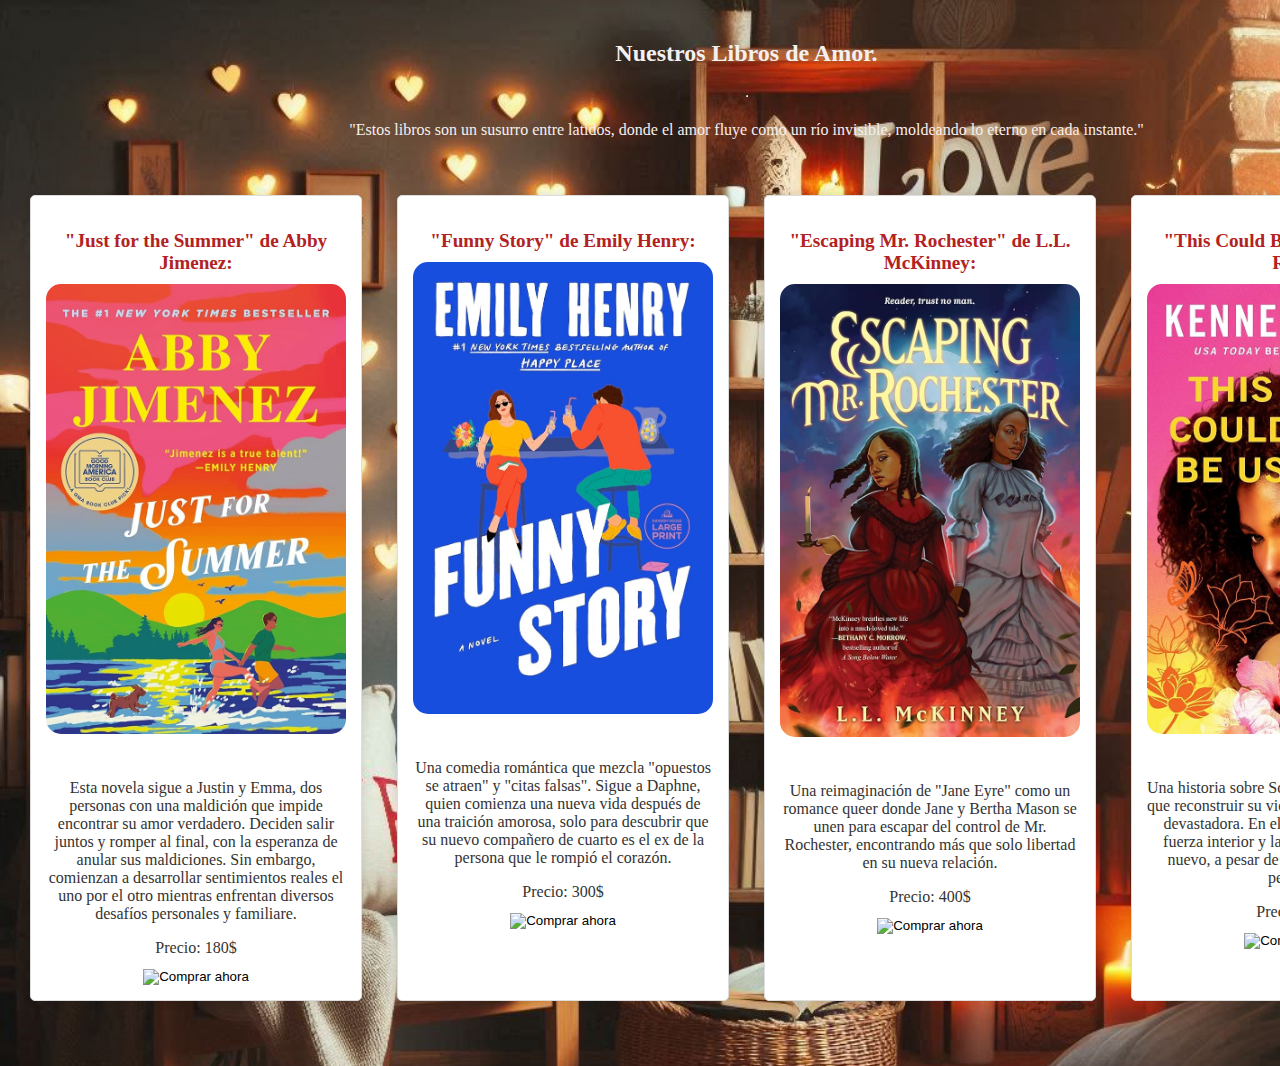
<file: amor.html>
<!DOCTYPE html>
<html lang="es">
<head>
    <meta charset="UTF-8">
    <meta name="viewport" content="width=device-width, initial-scale=1.0">
    <title>Sección de Amor</title>
    <style>
        body {
            font-family: Georgia, serif;
            background-image: url(imagenes/amor.jpeg);
            background-position: center top;
            background-repeat: no-repeat;
            background-size: cover;
            min-height: 70vh;
            display: flex;
            align-items: center;
            margin: 0;
            padding: 0;
        }
        header {
            background-color: #f7f6f6;
            color: #ffffff;
            padding: 20px 0;
            text-align: center;
        }
        section {
            padding: 20px;
        }
        .Amor-txt {
            display: flex;
            flex-direction: column;
            align-items: center;
            text-align: center;
            margin-bottom: 30px;
            color: #f5f0f0;
        }
        .Amor-group {
            display: flex;
            justify-content: space-between;
            gap: 15px;
            margin-bottom: 35px;
        }
        .Amor-group img:nth-child(5n) {
            margin-bottom: 20px;
        }
        .amor-1 {
            background-color: #fff;
            border: 1px solid #ddd;
            border-radius: 5px;
            margin: 10px;
            padding: 15px;
            width: 30%;
            box-shadow: 0 0 10px rgba(0, 0, 0, 0.1);
            text-align: center;
        }
        .amor-1 img {
            width: 300px;
            border-radius: 15px;
            margin-bottom: 25px;
        }
        .amor-1 h3 {
            font-size: 1.2em;
            margin-bottom: 10px;
            color: #b22222; /* Rojo */
        }
        .amor-1 p {
            font-size: 1em;
            margin-bottom: 10px;
            color: #333; /* Negro */
        }
        .amor-1 a {
            display: inline-block;
            padding: 10px 15px;
            background-color: #333; /* Negro */
            color: #fff;
            text-decoration: none;
            border-radius: 5px;
        }
        .amor-1 a:hover {
            background-color: #555; /* Gris oscuro */
        }
    </style>

<section class="Amor">

    <div class="Amor-txt">
        <h2>Nuestros Libros de Amor.</h2>
        <hr>
        <p>
            "Estos libros son un susurro entre latidos,
            donde el amor fluye como un río invisible,
            moldeando lo eterno en cada instante."
        </p>
    </div>

    <div class="Amor-group">

        <div class="amor-1">
            <h3>"Just for the Summer" de Abby Jimenez: </h3>
            <img src="imagenes/amor 1.jpg" alt="">
            <p>
                Esta novela sigue a Justin y Emma, dos personas con una maldición que impide encontrar su amor
                verdadero. Deciden salir juntos y romper al final, con la esperanza de anular sus maldiciones. Sin
                embargo, comienzan a desarrollar sentimientos reales el uno por el otro mientras enfrentan diversos
                desafíos personales y familiare.
            </p>
            <p> Precio: 180$</p>
            <form action="https://www.paypal.com/cgi-bin/webscr" method="post" target="_top">
                <input type="hidden" name="cmd" value="_s-xclick" />
                <input type="hidden" name="hosted_button_id" value="HH9CPNBZQKSTQ" />
                <input type="hidden" name="currency_code" value="MXN" />
                <input type="image" src="https://www.paypalobjects.com/es_XC/i/btn/btn_paynowCC_LG.gif" name="submit" title="PayPal es una forma segura y fácil de pagar en línea." alt="Comprar ahora" />
            </form>
        
        </div>

        <div class="amor-1">
            <h3>"Funny Story" de Emily Henry: </h3>
            <img src="imagenes/amor 2.jpg" alt="">
            <p>
                Una comedia romántica que mezcla "opuestos se atraen" y "citas falsas". Sigue a Daphne, quien
                comienza una nueva vida después de una traición amorosa, solo para descubrir que su nuevo compañero
                de cuarto es el ex de la persona que le rompió el corazón.
            </p>
            <p> Precio: 300$</p>
            <form action="https://www.paypal.com/cgi-bin/webscr" method="post" target="_top">
                <input type="hidden" name="cmd" value="_s-xclick" />
                <input type="hidden" name="hosted_button_id" value="HH9CPNBZQKSTQ" />
                <input type="hidden" name="currency_code" value="MXN" />
                <input type="image" src="https://www.paypalobjects.com/es_XC/i/btn/btn_paynowCC_LG.gif" name="submit" title="PayPal es una forma segura y fácil de pagar en línea." alt="Comprar ahora" />
            </form>
        
        </div>

        <div class="amor-1">
            <h3>"Escaping Mr. Rochester" de L.L. McKinney: </h3>
            <img src="imagenes/amor 3.jpg" alt="">
            <p>
                Una reimaginación de "Jane Eyre" como un romance queer donde Jane y Bertha Mason se unen para
                escapar del control de Mr. Rochester, encontrando más que solo libertad en su nueva relación.
            </p>
            <p> Precio: 400$</p>
            <form action="https://www.paypal.com/cgi-bin/webscr" method="post" target="_top">
                <input type="hidden" name="cmd" value="_s-xclick" />
                <input type="hidden" name="hosted_button_id" value="HH9CPNBZQKSTQ" />
                <input type="hidden" name="currency_code" value="MXN" />
                <input type="image" src="https://www.paypalobjects.com/es_XC/i/btn/btn_paynowCC_LG.gif" name="submit" title="PayPal es una forma segura y fácil de pagar en línea." alt="Comprar ahora" />
            </form>
        
        </div>

        <div class="amor-1">
            <h3>"This Could Be Us" de Kennedy Ryan: </h3>
            <img src="imagenes/amor 4.jpg" alt="">
            <p>
                Una historia sobre Soledad Barnes, quien tiene que reconstruir su vida después de una traición
                devastadora. En el proceso, redescubre su fuerza interior y la posibilidad de amar de nuevo, a pesar
                de su complicada historia personal.
            </p>
            <p> Precio: 444$</p>
            <form action="https://www.paypal.com/cgi-bin/webscr" method="post" target="_top">
                <input type="hidden" name="cmd" value="_s-xclick" />
                <input type="hidden" name="hosted_button_id" value="HH9CPNBZQKSTQ" />
                <input type="hidden" name="currency_code" value="MXN" />
                <input type="image" src="https://www.paypalobjects.com/es_XC/i/btn/btn_paynowCC_LG.gif" name="submit" title="PayPal es una forma segura y fácil de pagar en línea." alt="Comprar ahora" />
            </form>
        
        </div>

    </div>
</section>
</file>
